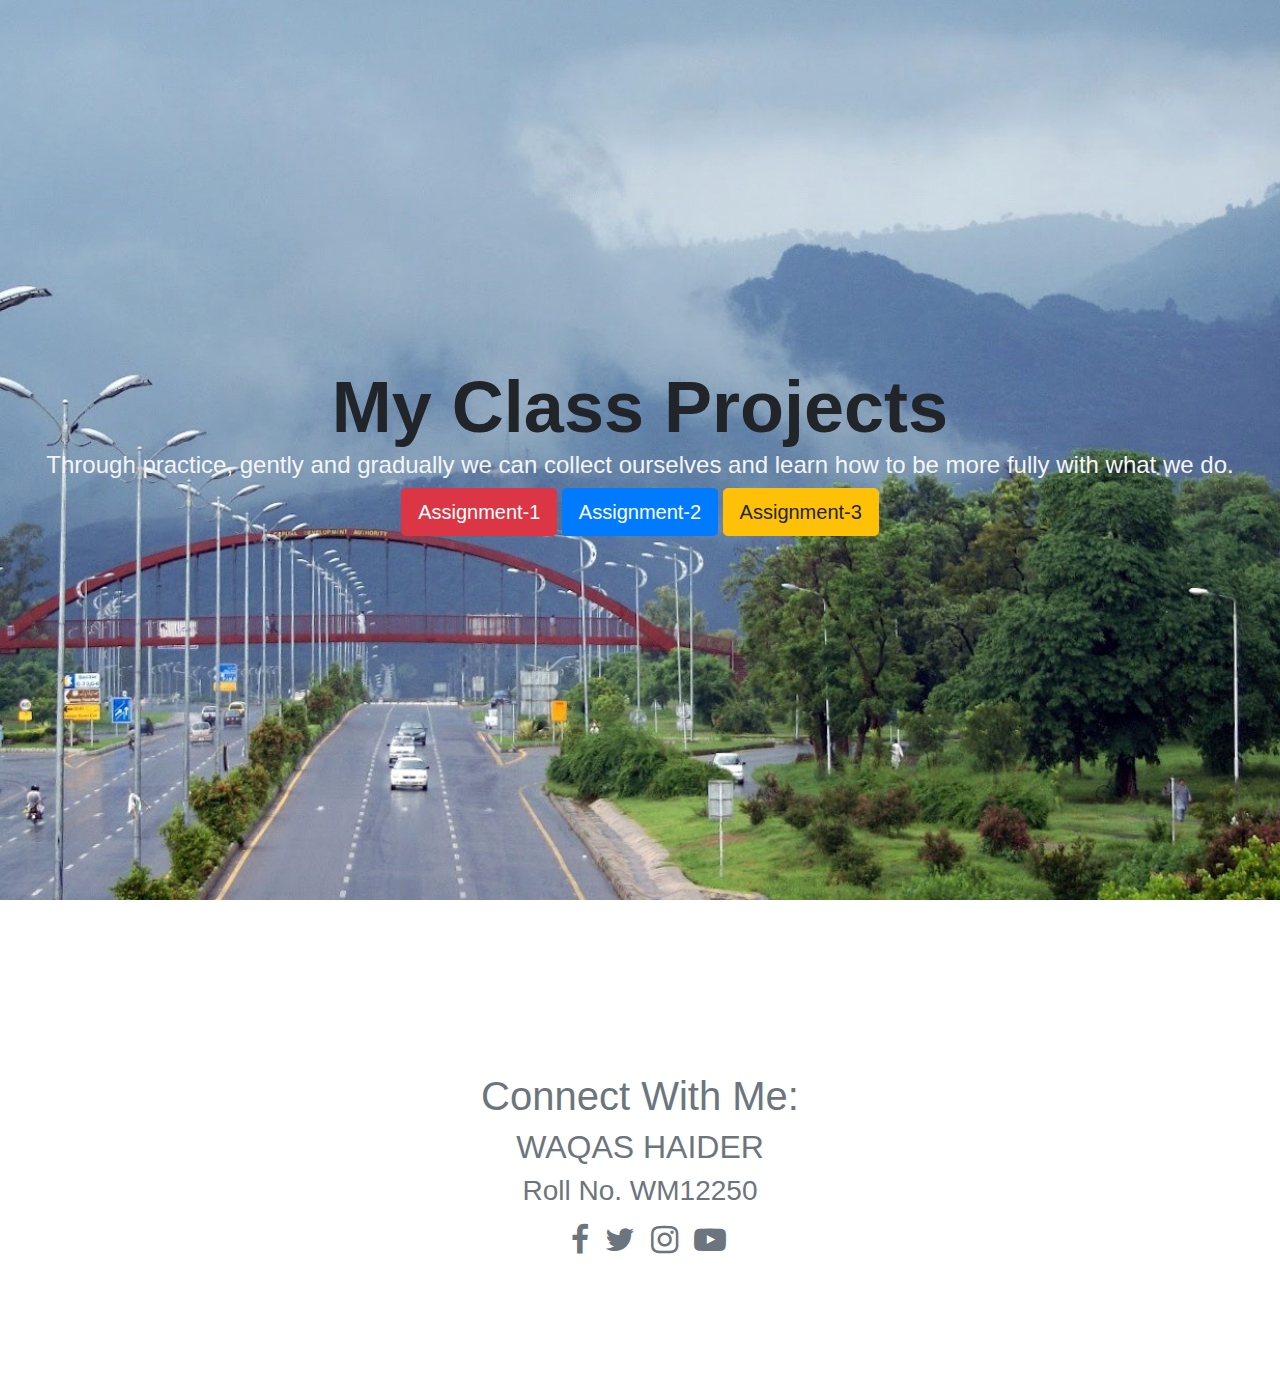
<file: index.html>
<!DOCTYPE html>
<html lang="en">

<head>
    <meta charset="utf-8">
    <meta name="viewport" content="width=device-width, initial-scale=1.0">
    <meta name="description" content="">
    <meta name="author" content="">

    <title>Web & Mobile Hybrid App Dev</title>

    <!-- Bootstrap core CSS -->
    <link href="css/bootstrap.css" rel="stylesheet">

    <!-- Add custom CSS here -->
    <link href="style.css" rel="stylesheet">
    <link href="css/font-awesome.min.css" rel="stylesheet">
</head>

<body>

    

    <!-- Full Page Image Header Area -->
    <div id="top" class="header">
        <div class="vert-text">
            <h1>My Class Projects</h1>
            <h4>Through practice, gently and gradually we can collect ourselves and learn how to be more fully with what we do.</h4>
            <a href="Assignment-1.html" class="btn btn-danger btn-lg">Assignment-1</a>
            <a href="Assignment-2.html" class="btn btn-primary btn-lg">Assignment-2</a>
            <a href="Assignment-3.html" class="btn btn-warning btn-lg">Assignment-3</a>
        </div>
    </div>


    <!-- Footer -->

    <footer id="footer" class="footer">
        <div class="container">
          <div class="row mt-5">
            <div class="col-lg-12 mt-4">
              <div class="connects text-muted text-center mb-3">
                <h1>Connect With Me:</h1>
                <h2>WAQAS HAIDER</h2>
                <H3>Roll No. WM12250</H3>
                <div class="social-icons flex">
                  <div class="facebook pl-3">
                    <span class="fa fa-facebook-f"></span>
                  </div>
                  <div class="twitter pl-3">
                    <span class="fa fa-twitter"></span>
                  </div>
                  <div class="instagram pl-3">
                    <span class="fa fa-instagram"></span>
                  </div>
                  <div class="youtube pl-3">
                    <span class="fa fa-youtube-play"></span>
                  </div>
                </div>
              </div>
            </div>
          </div>
        </div>
      </footer>


    <!-- <footer>
        
    

    <!-- JavaScript -->
    <script src="js/jquery-1.10.2.js"></script>
    <script src="js/bootstrap.js"></script>

    
</body>

</html>
</file>
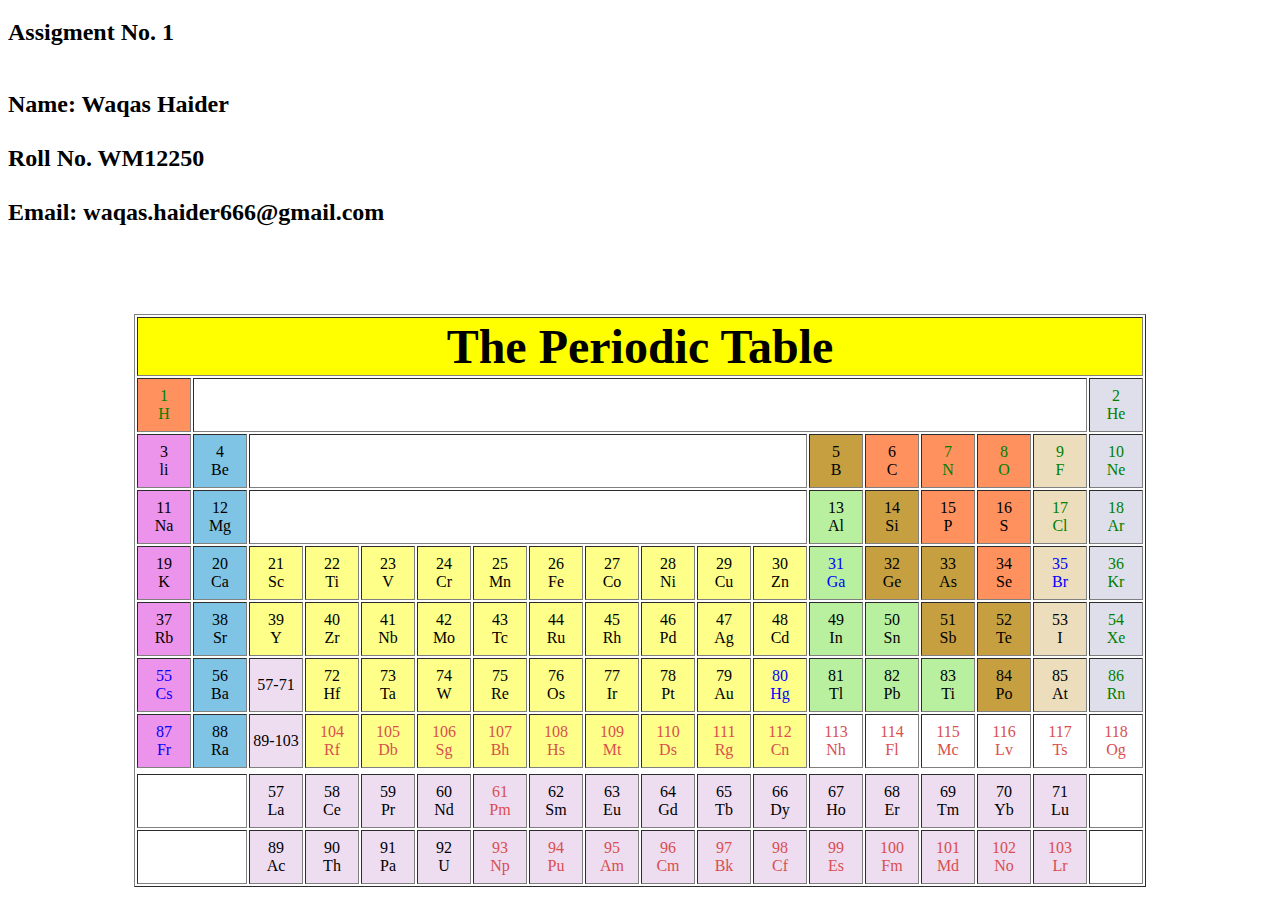
<file: Assignment-1.html>
<!DOCTYPE html>
<html lang="en">
<head>

    <title>Periodic Table</title>
</head>
<body>
    <p align=center> <font size=5> 
         <b><h3> Assigment No. 1 </h3> <br>
        Name: Waqas Haider <br> <br>
        Roll No. WM12250 <br> <br>
        Email: waqas.haider666@gmail.com </b>
    </font>
    </p>
    <table align="center" border="1" font align="center">
        <br>
        <br>
        <br>
        <br>
        <tr align="center">
            <th colspan="18" bgcolor="Yellow"> <font size=10> The Periodic Table  </font></th>
        </tr>


        <tr>
            <td align="center" width="50" height="50" bgcolor="#FF915F"> <font color="green">  1 <br> H</td>
            <td colspan="16"></td>
            <td align="center" width="50" height="50" bgcolor="DFDFEB"> <font color="green"> 2 <br> He </td>
        </tr>
        <tr>
            <td  align="center" width="50" height="50" bgcolor="EC93EC" > 3 <br>li</td>
            <td  align="center" width="50" height="50" bgcolor="80C4E5"> 4 <br> Be</td>
            <td  align="center" width="50" height="50" colspan="10"></td>
            <td  align="center" width="50" height="50" bgcolor="C59F40"> 5 <br> B</td>
            <td  align="center" width="50" height="50" bgcolor="#FF915F"> 6 <br> C</td>
            <td  align="center" width="50" height="50" bgcolor="#FF915F"> <font color="green"> 7 <br> N</td>
            <td  align="center" width="50" height="50" bgcolor="#FF915F"> <font color="green"> 8 <br> O</td>
            <td  align="center" width="50" height="50" bgcolor="ECDEBC"> <font color="green"> 9 <br> F</td>
            <td  align="center" width="50" height="50" bgcolor="DFDFEB"> <font color="green"> 10 <br> Ne</td>
        </tr>
        <tr>
            <td  align="center" width="50" height="50" bgcolor="EC93EC"> 11 <br> Na </td>
            <td  align="center" width="50" height="50"  align="center" width="50" height="50" bgcolor="80C4E5"> 12 <br> Mg </td>
            <td  align="center" width="50" height="50" colspan="10"></td>
            <td  align="center" width="50" height="50" bgcolor="B8F0A0">13 <br> Al </td>
            <td  align="center" width="50" height="50" bgcolor="C59F40"> 14 <br> Si </td>
            <td  align="center" width="50" height="50" bgcolor="#FF915F"> 15 <br> P </td>
            <td  align="center" width="50" height="50" bgcolor="#FF915F"> 16 <br> S </td>
            <td  align="center" width="50" height="50" bgcolor="ECDEBC"> <font color="green"> 17 <br> Cl </td>
            <td  align="center" width="50" height="50" bgcolor="DFDFEB"> <font color="green"> 18 <br> Ar </td>
        </tr>
        <tr>
            <td  align="center" width="50" height="50" bgcolor="EC93EC"> 19 <br> K </td>
            <td  align="center" width="50" height="50" bgcolor="80C4E5"> 20 <br> Ca </td>
            <td  align="center" width="50" height="50" bgcolor="FDFF88"> 21 <br> Sc </td>
            <td  align="center" width="50" height="50" bgcolor="FDFF88"> 22 <br> Ti </td>
            <td  align="center" width="50" height="50" bgcolor="FDFF88"> 23 <br> V </td>
            <td  align="center" width="50" height="50" bgcolor="FDFF88"> 24 <br> Cr </td>
            <td  align="center" width="50" height="50" bgcolor="FDFF88"> 25 <br> Mn </td>
            <td  align="center" width="50" height="50" bgcolor="FDFF88"> 26 <br> Fe </td>
            <td  align="center" width="50" height="50" bgcolor="FDFF88"> 27 <br> Co </td>
            <td  align="center" width="50" height="50" bgcolor="FDFF88"> 28 <br> Ni </td>
            <td  align="center" width="50" height="50" bgcolor="FDFF88"> 29 <br> Cu </td>
            <td  align="center" width="50" height="50" bgcolor="FDFF88"> 30 <br> Zn </td>
            <td  align="center" width="50" height="50" bgcolor="B8F0A0"> <font color="blue"> 31 <br> Ga </td>
            <td  align="center" width="50" height="50" bgcolor="C59F40"> 32 <br> Ge </td>
            <td  align="center" width="50" height="50" bgcolor="C59F40"> 33 <br> As </td>
            <td  align="center" width="50" height="50" bgcolor="#FF915F"> 34 <br> Se </td>
            <td  align="center" width="50" height="50" bgcolor="ECDEBC"> <font color="blue"> 35 <br> Br </td>
            <td  align="center" width="50" height="50" bgcolor="DFDFEB"> <font color="green"> 36 <br> Kr </font> </td>
        </tr>
        <tr>
            <td  align="center" width="50" height="50" bgcolor="EC93EC">37 <br> Rb </td>
            <td  align="center" width="50" height="50" bgcolor="80C4E5"> 38 <br> Sr </td>
            <td  align="center" width="50" height="50" bgcolor="FDFF88"> 39 <br> Y </td>
            <td  align="center" width="50" height="50" bgcolor="FDFF88"> 40 <br> Zr </td>
            <td  align="center" width="50" height="50" bgcolor="FDFF88"> 41 <br> Nb </td>
            <td  align="center" width="50" height="50" bgcolor="FDFF88"> 42 <br> Mo </td>
            <td  align="center" width="50" height="50" bgcolor="FDFF88"> 43 <br> Tc </td>
            <td  align="center" width="50" height="50" bgcolor="FDFF88"> 44 <br> Ru </td>
            <td  align="center" width="50" height="50" bgcolor="FDFF88"> 45 <br> Rh </td>
            <td  align="center" width="50" height="50" bgcolor="FDFF88"> 46 <br> Pd </td>
            <td  align="center" width="50" height="50" bgcolor="FDFF88"> 47 <br> Ag </td>
            <td  align="center" width="50" height="50" bgcolor="FDFF88"> 48 <br> Cd </td>
            <td align="center" width="50" height="50" bgcolor="B8F0A0"> 49 <br> In </td>
            <td  align="center" width="50" height="50" bgcolor="B8F0A0"> 50 <br> Sn </td>
            <td  align="center" width="50" height="50" bgcolor="C59F40"> 51 <br> Sb </td>
            <td  align="center" width="50" height="50" bgcolor="C59F40"> 52 <br> Te </td>
            <td  align="center" width="50" height="50" bgcolor="ECDEBC"> 53 <br> I </td>
            <td  align="center" width="50" height="50" bgcolor="DFDFEB"> <font color="green"> 54 <br> Xe </td>
        </tr>
        <tr>
            <td  align="center" width="50" height="50" bgcolor="EC93EC"> <font color="blue"> 55 <br> Cs </td>
            <td  align="center" width="50" height="50" bgcolor="80C4E5"> 56 <br> Ba </td>
            <td  align="center" width="50" height="50" bgcolor="EEDCF0"> 57-71 <br> </td>
            <td  align="center" width="50" height="50" bgcolor="FDFF88"> 72 <br> Hf </td>
            <td  align="center" width="50" height="50" bgcolor="FDFF88"> 73 <br> Ta </td>
            <td align="center" width="50" height="50" bgcolor="FDFF88"> 74 <br> W </td>
            <td align="center" width="50" height="50" bgcolor="FDFF88"> 75 <br> Re </td>
            <td align="center" width="50" height="50" bgcolor="FDFF88"> 76 <br> Os </td>
            <td align="center" width="50" height="50" bgcolor="FDFF88"> 77 <br> Ir </td>
            <td align="center" width="50" height="50" bgcolor="FDFF88"> 78 <br> Pt </td>
            <td align="center" width="50" height="50" bgcolor="FDFF88"> 79 <br> Au </td>
            <td align="center" width="50" height="50" bgcolor="FDFF88"> <font color="blue"> 80 <br> Hg </td>
            <td align="center" width="50" height="50" bgcolor="B8F0A0"> 81 <br> Tl </td>
            <td align="center" width="50" height="50" bgcolor="B8F0A0"> 82 <br> Pb </td>
            <td align="center" width="50" height="50" bgcolor="B8F0A0"> 83 <br> Ti </td>
            <td align="center" width="50" height="50" bgcolor="C59F40"> 84 <br> Po </td>
            <td align="center" width="50" height="50" bgcolor="ECDEBC"> 85 <br> At </td>
            <td align="center" width="50" height="50" bgcolor="DFDFEB"> <font color="green"> 86 <br> Rn </td>
        </tr>
        <tr>
            <td align="center" width="50" height="50" bgcolor="EC93EC"> <font color="blue"> 87 <br> Fr </td>
            <td align="center" width="50" height="50" bgcolor="80C4E5"> 88 <br> Ra </td>
            <td align="center" width="50" height="50" bgcolor="EEDCF0"> 89-103 <br> </td>
            <td align="center" width="50" height="50" bgcolor="FDFF88"> <font color="D94F4F"> 104 <br> Rf </td>
            <td align="center" width="50" height="50" bgcolor="FDFF88"> <font color="D94F4F"> 105 <br> Db </td>
            <td align="center" width="50" height="50" bgcolor="FDFF88"> <font color="D94F4F"> 106 <br> Sg </td>
            <td align="center" width="50" height="50" bgcolor="FDFF88"> <font color="D94F4F"> 107 <br> Bh </td>
            <td align="center" width="50" height="50" bgcolor="FDFF88"> <font color="D94F4F"> 108 <br> Hs </td>
            <td align="center" width="50" height="50" bgcolor="FDFF88"> <font color="D94F4F"> 109 <br> Mt </td>
            <td align="center" width="50" height="50" bgcolor="FDFF88"> <font color="D94F4F"> 110 <br> Ds </td>
            <td align="center" width="50" height="50" bgcolor="FDFF88"> <font color="D94F4F"> 111 <br> Rg </td>
            <td align="center" width="50" height="50" bgcolor="FDFF88"> <font color="D94F4F"> 112 <br> Cn </td>
            <td align="center" width="50" height="50" bgcolor="white">  <font color="D94F4F"> 113 <br> Nh </td>
            <td align="center" width="50" height="50" bgcolor="white"> <font color="D94F4F"> 114 <br> Fl </td>
            <td align="center" width="50" height="50"> <font color="D94F4F"> 115 <br> Mc </td>
            <td align="center" width="50" height="50"> <font color="D94F4F"> 116 <br> Lv </td>
            <td align="center" width="50" height="50"> <font color="D94F4F"> 117 <br> Ts </td>
            <td align="center" width="50" height="50"> <font color="D94F4F"> 118 <br> Og </td>
        </tr>
        <tr></tr>
        <tr></tr>
        <tr>
            <td align="center" width="50" height="50" colspan="2"></td>
            <td align="center" width="50" height="50" bgcolor="EEDCF0"> 57 <br> La </td>
            <td align="center" width="50" height="50" bgcolor="EEDCF0"> 58 <br> Ce </td>
            <td align="center" width="50" height="50" bgcolor="EEDCF0"> 59 <br> Pr </td>
            <td align="center" width="50" height="50" bgcolor="EEDCF0"> 60 <br> Nd </td>
            <td align="center" width="50" height="50" bgcolor="EEDCF0"> <font color="D94F4F"> 61 <br> Pm </td>
            <td align="center" width="50" height="50" bgcolor="EEDCF0"> 62 <br> Sm </td>
            <td align="center" width="50" height="50" bgcolor="EEDCF0"> 63 <br> Eu </td>
            <td align="center" width="50" height="50" bgcolor="EEDCF0"> 64 <br> Gd </td>
            <td align="center" width="50" height="50" bgcolor="EEDCF0"> 65 <br> Tb </td>
            <td align="center" width="50" height="50" bgcolor="EEDCF0"> 66 <br> Dy </td>
            <td align="center" width="50" height="50" bgcolor="EEDCF0"> 67 <br> Ho </td>
            <td align="center" width="50" height="50" bgcolor="EEDCF0"> 68 <br> Er </td>
            <td align="center" width="50" height="50" bgcolor="EEDCF0"> 69 <br> Tm </td>
            <td align="center" width="50" height="50" bgcolor="EEDCF0"> 70 <br> Yb </td>
            <td align="center" width="50" height="50" bgcolor="EEDCF0"> 71 <br> Lu </td>
            <td align="center" width="50" height="50" colspan="2"></td>
        </tr>
        <tr>
            <td align="center" width="50" height="50" colspan="2"></td>
            <td align="center" width="50" height="50" bgcolor="EEDCF0"> 89 <br> Ac </td>
            <td align="center" width="50" height="50" bgcolor="EEDCF0"> 90 <br> Th </td>
            <td align="center" width="50" height="50" bgcolor="EEDCF0"> 91 <br> Pa </td>
            <td align="center" width="50" height="50" bgcolor="EEDCF0"> 92 <br> U </td>
            <td align="center" width="50" height="50" bgcolor="EEDCF0"> <font color="D94F4F"> 93 <br> Np </td>
            <td align="center" width="50" height="50" bgcolor="EEDCF0"> <font color="D94F4F"> 94 <br> Pu </td>
            <td align="center" width="50" height="50" bgcolor="EEDCF0"> <font color="D94F4F"> 95 <br> Am </td>
            <td align="center" width="50" height="50" bgcolor="EEDCF0"> <font color="D94F4F"> 96 <br> Cm </td>
            <td align="center" width="50" height="50" bgcolor="EEDCF0"> <font color="D94F4F"> 97 <br> Bk </td>
            <td align="center" width="50" height="50" bgcolor="EEDCF0"> <font color="D94F4F"> 98 <br> Cf </td>
            <td align="center" width="50" height="50" bgcolor="EEDCF0"> <font color="D94F4F"> 99 <br> Es </td>
            <td align="center" width="50" height="50" bgcolor="EEDCF0"> <font color="D94F4F"> 100 <br> Fm </td>
            <td align="center" width="50" height="50" bgcolor="EEDCF0"> <font color="D94F4F"> 101 <br> Md </td>
            <td align="center" width="50" height="50" bgcolor="EEDCF0"> <font color="D94F4F"> 102 <br> No </td>
            <td align="center" width="50" height="50" bgcolor="EEDCF0"> <font color="D94F4F"> 103 <br> Lr </td>
            <td align="center" width="50" height="50" colspan="2"></td>
        </tr>
    
    </table>
</body>
</html>
</file>
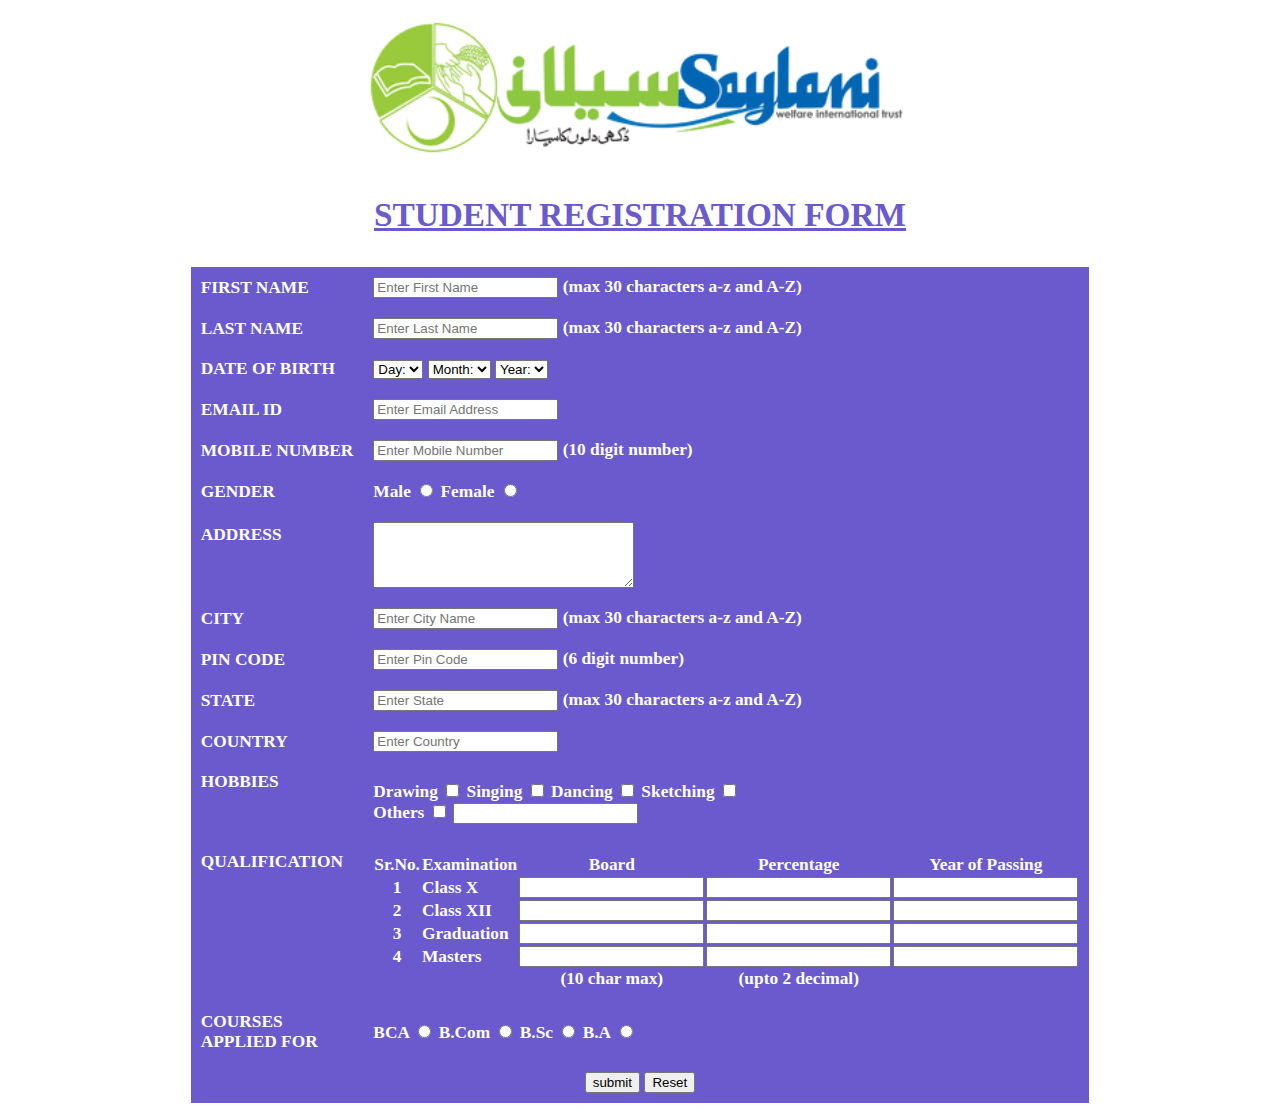
<file: Assignment-2.html>
<html>

<head>
    <title>Student Registration Form</title>

</head>

<body>
    <link rel="stylesheet" href="Assignment-2.css">
    <img src="Images/Saylani-logo.png">
    
    <h3>STUDENT REGISTRATION FORM</h3>


    <table align="center" cellpadding="10">
        <form action="submission.html" method="post">
            <!----- First Name ---------------------------------------------------------->
            <tr>
                <td>FIRST NAME</td>
                <td><input type="text" name="First_Name" maxlength="30" placeholder="Enter First Name" />
                    (max 30 characters a-z and A-Z)
                </td>
            </tr>

            <!----- Last Name ---------------------------------------------------------->
            <tr>
                <td>LAST NAME</td>
                <td><input type="text" name="Last_Name" maxlength="30" placeholder="Enter Last Name" />
                    (max 30 characters a-z and A-Z)
                </td>
            </tr>

            <!----- Date Of Birth -------------------------------------------------------->
            <tr>
                <td>DATE OF BIRTH</td>

                <td>
                    <select name="Birthday_day" id="Birthday_Day">
                        <option value="-1">Day:</option>
                        <option value="1">1</option>
                        <option value="2">2</option>
                        <option value="3">3</option>

                        <option value="4">4</option>
                        <option value="5">5</option>
                        <option value="6">6</option>
                        <option value="7">7</option>
                        <option value="8">8</option>
                        <option value="9">9</option>
                        <option value="10">10</option>
                        <option value="11">11</option>
                        <option value="12">12</option>

                        <option value="13">13</option>
                        <option value="14">14</option>
                        <option value="15">15</option>
                        <option value="16">16</option>
                        <option value="17">17</option>
                        <option value="18">18</option>
                        <option value="19">19</option>
                        <option value="20">20</option>
                        <option value="21">21</option>

                        <option value="22">22</option>
                        <option value="23">23</option>
                        <option value="24">24</option>
                        <option value="25">25</option>
                        <option value="26">26</option>
                        <option value="27">27</option>
                        <option value="28">28</option>
                        <option value="29">29</option>
                        <option value="30">30</option>

                        <option value="31">31</option>
                    </select>

                    <select id="Birthday_Month" name="Birthday_Month">
                        <option value="-1">Month:</option>
                        <option value="January">Jan</option>
                        <option value="February">Feb</option>
                        <option value="March">Mar</option>
                        <option value="April">Apr</option>
                        <option value="May">May</option>
                        <option value="June">Jun</option>
                        <option value="July">Jul</option>
                        <option value="August">Aug</option>
                        <option value="September">Sep</option>
                        <option value="October">Oct</option>
                        <option value="November">Nov</option>
                        <option value="December">Dec</option>
                    </select>

                    <select name="Birthday_Year" id="Birthday_Year">

                        <option value="-1">Year:</option>
                        <option value="2012">2012</option>
                        <option value="2011">2011</option>
                        <option value="2010">2010</option>
                        <option value="2009">2009</option>
                        <option value="2008">2008</option>
                        <option value="2007">2007</option>
                        <option value="2006">2006</option>
                        <option value="2005">2005</option>
                        <option value="2004">2004</option>
                        <option value="2003">2003</option>
                        <option value="2002">2002</option>
                        <option value="2001">2001</option>
                        <option value="2000">2000</option>

                        <option value="1999">1999</option>
                        <option value="1998">1998</option>
                        <option value="1997">1997</option>
                        <option value="1996">1996</option>
                        <option value="1995">1995</option>
                        <option value="1994">1994</option>
                        <option value="1993">1993</option>
                        <option value="1992">1992</option>
                        <option value="1991">1991</option>
                        <option value="1990">1990</option>

                        <option value="1989">1989</option>
                        <option value="1988">1988</option>
                        <option value="1987">1987</option>
                        <option value="1986">1986</option>
                        <option value="1985">1985</option>
                        <option value="1984">1984</option>
                        <option value="1983">1983</option>
                        <option value="1982">1982</option>
                        <option value="1981">1981</option>
                        <option value="1980">1980</option>
                    </select>
                </td>
            </tr>

            <!----- Email Id ---------------------------------------------------------->
            <tr>
                <td>EMAIL ID</td>
                <td><input type="text" name="Email_Id" maxlength="100" placeholder="Enter Email Address" /></td>
            </tr>

            <!----- Mobile Number ---------------------------------------------------------->
            <tr>
                <td>MOBILE NUMBER</td>
                <td>
                    <input type="text" name="Mobile_Number" maxlength="10" placeholder="Enter Mobile Number" />
                    (10 digit number)
                </td>
            </tr>

            <!----- Gender ----------------------------------------------------------->
            <tr>
                <td>GENDER</td>
                <td>
                    Male <input type="radio" name="Gender" value="Male" />
                    Female <input type="radio" name="Gender" value="Female" />
                </td>
            </tr>

            <!----- Address ---------------------------------------------------------->
            <tr>
                <td>ADDRESS <br /><br /><br /></td>
                <td><textarea name="Address" rows="4" cols="30"></textarea></td>
            </tr>

            <!----- City ---------------------------------------------------------->
            <tr>
                <td>CITY</td>
                <td><input type="text" name="City" maxlength="30" placeholder="Enter City Name" />
                    (max 30 characters a-z and A-Z)
                </td>
            </tr>

            <!----- Pin Code ---------------------------------------------------------->
            <tr>
                <td>PIN CODE</td>
                <td><input type="text" name="Pin_Code" maxlength="6" placeholder="Enter Pin Code" />
                    (6 digit number)
                </td>
            </tr>

            <!----- State ---------------------------------------------------------->
            <tr>
                <td>STATE</td>
                <td><input type="text" name="State" maxlength="30" placeholder="Enter State" />
                    (max 30 characters a-z and A-Z)
                </td>
            </tr>

            <!----- Country ---------------------------------------------------------->
            <tr>
                <td>COUNTRY</td>
                <td><input type="text" name="Country" placeholder="Enter Country" /></td>
            </tr>

            <!----- Hobbies ---------------------------------------------------------->

            <tr>
                <td>HOBBIES <br /><br /><br /></td>

                <td>
                    Drawing
                    <input type="checkbox" name="Hobby_Drawing" value="Drawing" />
                    Singing
                    <input type="checkbox" name="Hobby_Singing" value="Singing" />
                    Dancing
                    <input type="checkbox" name="Hobby_Dancing" value="Dancing" />
                    Sketching
                    <input type="checkbox" name="Hobby_Cooking" value="Cooking" />
                    <br />
                    Others
                    <input type="checkbox" name="Hobby_Other" value="Other">
                    <input type="text" name="Other_Hobby" maxlength="30" />
                </td>
            </tr>

            <!----- Qualification---------------------------------------------------------->
            <tr>
                <td>QUALIFICATION <br /><br /><br /><br /><br /><br /><br /></td>

                <td>
                    <table>

                        <tr>
                            <td align="center"><b>Sr.No.</b></td>
                            <td align="center"><b>Examination</b></td>
                            <td align="center"><b>Board</b></td>
                            <td align="center"><b>Percentage</b></td>
                            <td align="center"><b>Year of Passing</b></td>
                        </tr>

                        <tr>
                            <td align="center">1</td>
                            <td>Class X</td>
                            <td><input type="text" name="ClassX_Board" maxlength="10" /></td>
                            <td><input type="text" name="ClassX_Percentage" maxlength="02" /></td>
                            <td><input type="text" name="ClassX_YrOfPassing" maxlength="10" /></td>
                        </tr>

                        <tr>
                            <td align="center">2</td>
                            <td>Class XII</td>
                            <td><input type="text" name="ClassXII_Board" maxlength="10" /></td>
                            <td><input type="text" name="ClassXII_Percentage" maxlength="02" /></td>
                            <td><input type="text" name="ClassXII_YrOfPassing" maxlength="10" /></td>
                        </tr>

                        <tr>
                            <td align="center">3</td>
                            <td>Graduation</td>
                            <td><input type="text" name="Graduation_Board" maxlength="10" /></td>
                            <td><input type="text" name="Graduation_Percentage" maxlength="02" /></td>
                            <td><input type="text" name="Graduation_YrOfPassing" maxlength="10" /></td>
                        </tr>

                        <tr>
                            <td align="center">4</td>
                            <td>Masters</td>
                            <td><input type="text" name="Masters_Board" maxlength="10" /></td>
                            <td><input type="text" name="Masters_Percentage" maxlength="02" /></td>
                            <td><input type="text" name="Masters_YrOfPassing" maxlength="10" /></td>
                        </tr>

                        <tr>
                            <td></td>
                            <td></td>
                            <td align="center">(10 char max)</td>
                            <td align="center">(upto 2 decimal)</td>
                        </tr>
                    </table>

                </td>
            </tr>

            <!----- Course ---------------------------------------------------------->
            <tr>
                <td>COURSES<br />APPLIED FOR</td>
                <td>
                    BCA
                    <input type="radio" name="Course_BCA" value="BCA">
                    B.Com
                    <input type="radio" name="Course_BCom" value="B.Com">
                    B.Sc
                    <input type="radio" name="Course_BSc" value="B.Sc">
                    B.A
                    <input type="radio" name="Course_BA" value="B.A">
                </td>
            </tr>

            <!----- Submit and Reset ------------------------------------------------->
            <tr>
                <td colspan="2" align="center">
                    <input type="submit" value="submit">
                    <input type="reset" value="Reset">
                </td>
            </tr>
        </form>
    </table>


</body>

</html>
</file>
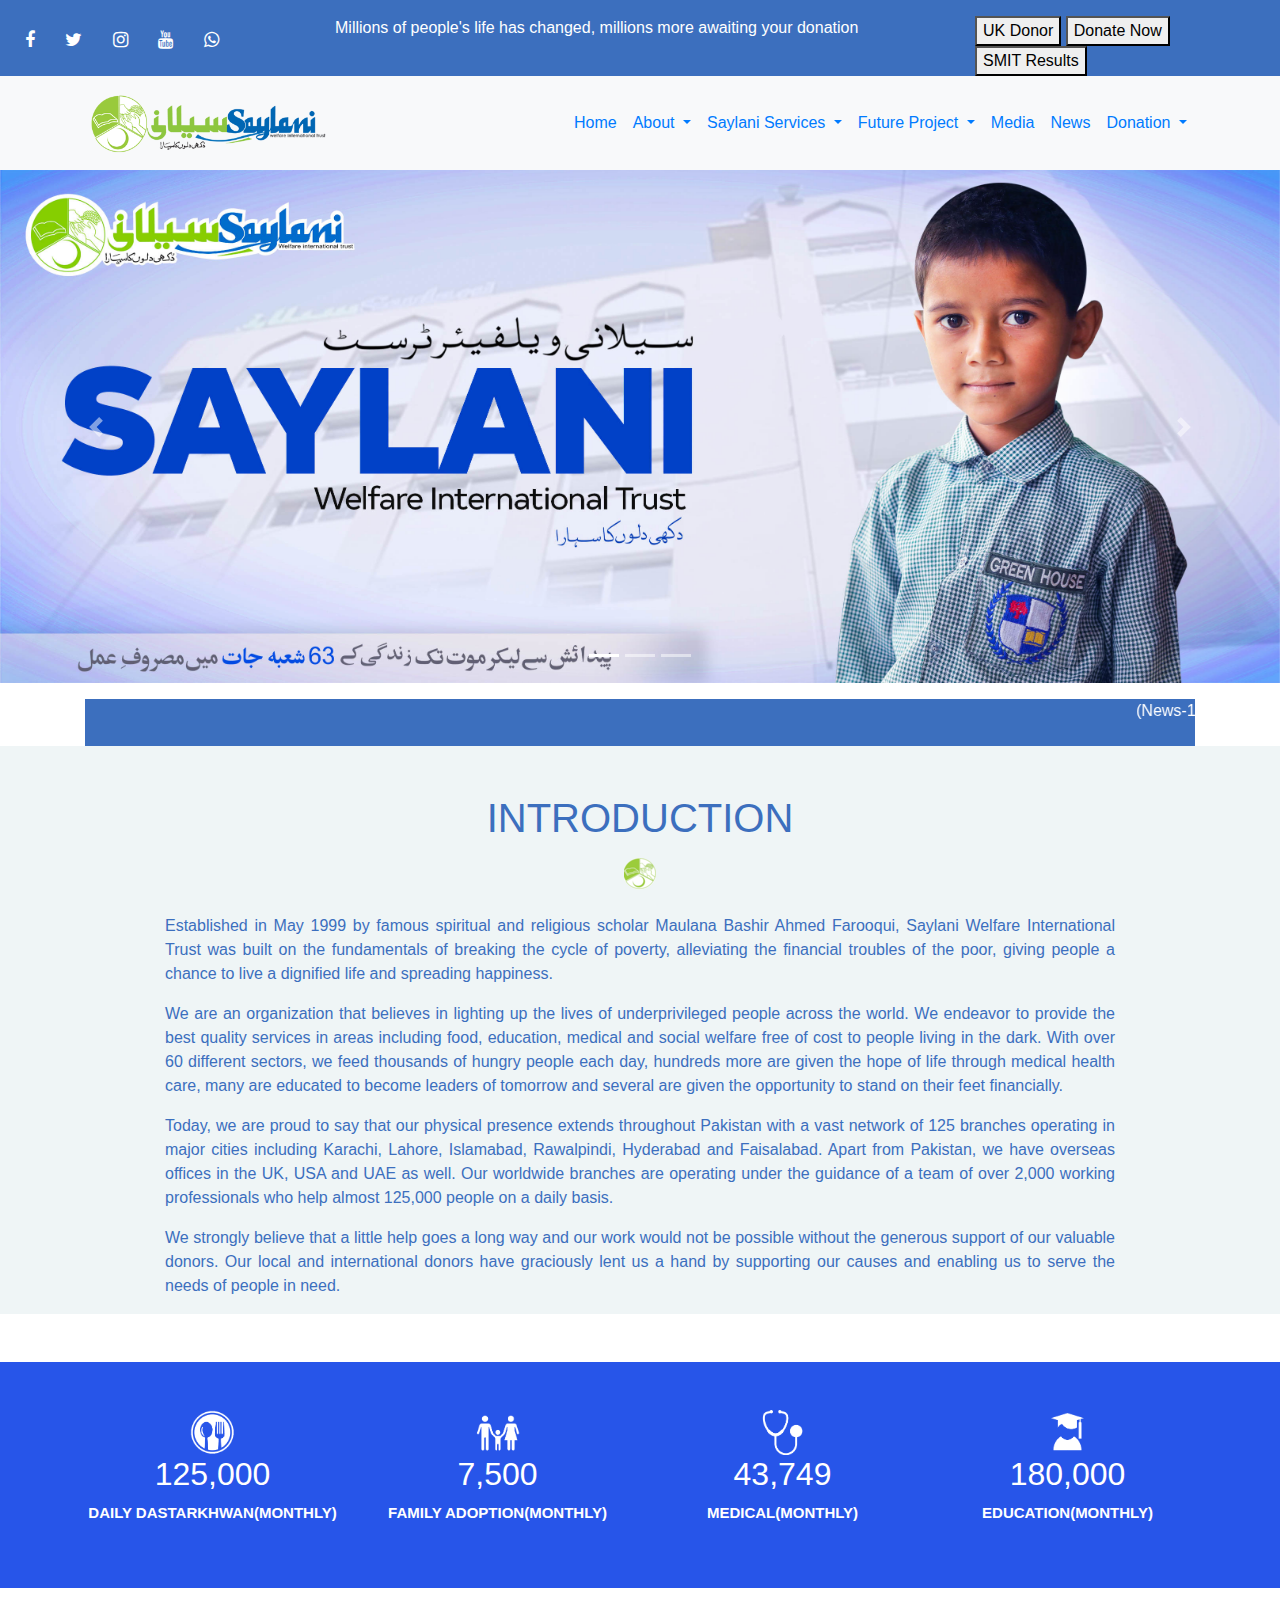
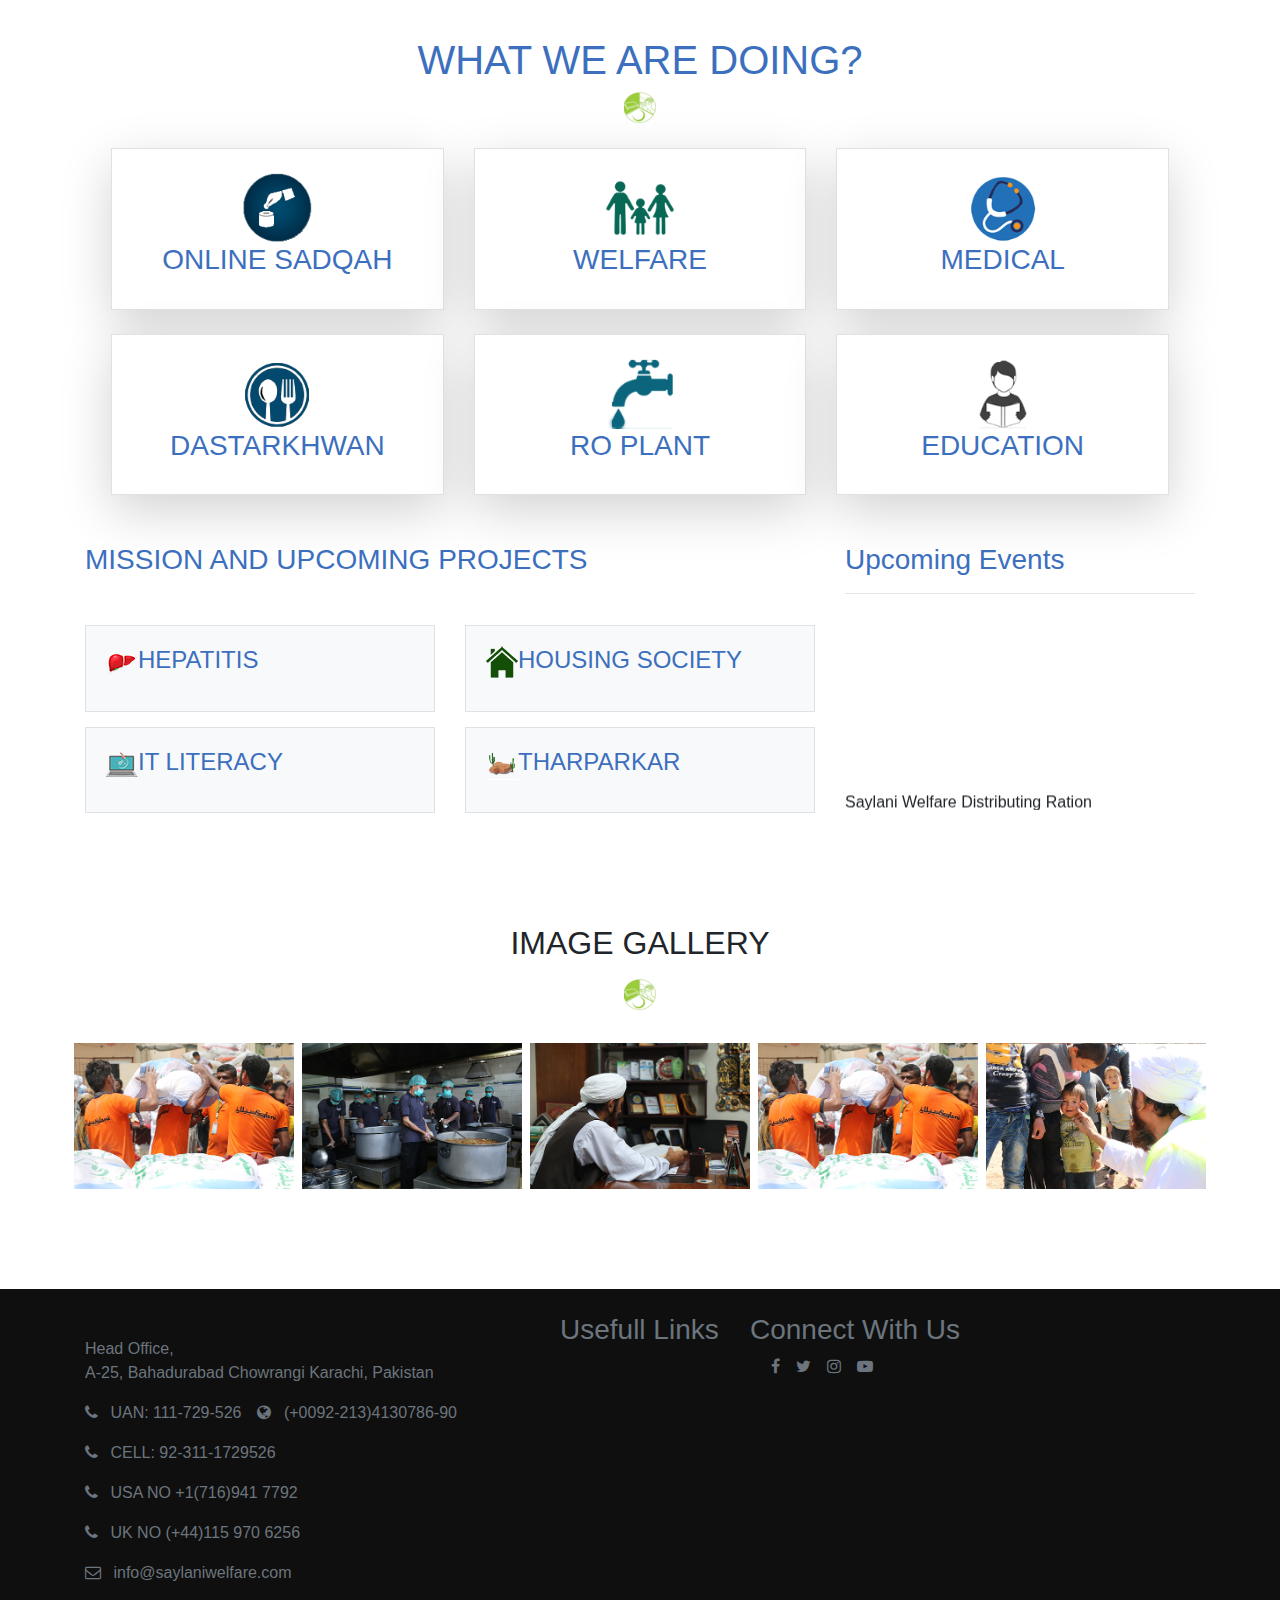
<file: Assignment-3.html>
<!DOCTYPE html>
<html lang="en">

<head>
  <title>Saylani Welfare Trust</title>

  <!-- Bootstrap Css File -->
  <link rel="stylesheet" href="css\bootstrap.css">

  <!-- Custom Css File -->
  <link rel="stylesheet" href="Assignment-3.css">

  <!-- Font Awesome Icons Css -->
  <link rel="stylesheet" href="css/font-awesome.css">

</head>

<body>

  <!-- Top Bar container-fluid -->
  <div class="container-fluid">
    <div class="row header pt-3">
      <div class="col-sm-3">
        <i class="fa fa-facebook mr-3"></i>
        <i class="fa fa-twitter mr-3"></i>
        <i class="fa fa-instagram mr-3"></i>
        <i class="fa fa-youtube mr-3"></i>
        <i class="fa fa-whatsapp mr-3"></i>
      </div>
      <div class="col-sm-6">Millions of people's life has changed, millions more awaiting your donation</div>
      <div class="col-sm-3">
        <button> UK Donor </button>
        <button> Donate Now</button>
        <button> SMIT Results</button>
      </div>

    </div>

  </div>

  <!-- End of Top Bar -->


  <!-- Nav Bar -->
  
  <nav class="navbar navbar-expand-sm bg-light">
    <div class="container">
      <a class="navbar-brand" href="#"><img src="Images/Saylani-logo.png" alt=""></a>
      <ul class="navbar-nav">
        <li class="nav-item">
          <a class="nav-link" href="#">Home</a>
        </li>
        <li class="nav-item dropdown">
          <a class="nav-link dropdown-toggle" href="#" id="navbardrop" data-toggle="dropdown">
            About
          </a>
          <div class="dropdown-menu">
            <a class="dropdown-item" href="#">Introduction</a>
            <a class="dropdown-item" href="#">Chairman Message</a>
            <a class="dropdown-item" href="#">Saylani Annual Report</a>
          </div>
        </li>
        <li class="nav-item dropdown">
          <a class="nav-link dropdown-toggle" href="#" id="navbardrop" data-toggle="dropdown">
            Saylani Services
          </a>
          <div class="dropdown-menu">
            <a class="dropdown-item" href="#">Education</a>
            <a class="dropdown-item" href="#">Medical</a>
            <a class="dropdown-item" href="#">Welfare</a>
            <a class="dropdown-item" href="#">Hajj Application Form</a>
            <a class="dropdown-item" href="#">Saylani Dastarkhwan</a>
            <a class="dropdown-item" href="#">Saylani RO Plant</a>
            <a class="dropdown-item" href="#">Online Sadqah </a>
            <a class="dropdown-item" href="#">Online Taweezat / Istekhara</a>
            <a class="dropdown-item" href="#">Saylani Job bank</a>
            <a class="dropdown-item" href="#">Online Quran Academy</a>
            <a class="dropdown-item" href="#">Books</a>
            <a class="dropdown-item" href="#">Saylani Online Masajid</a>
          </div>
        </li>
        <li class="nav-item dropdown">
          <a class="nav-link dropdown-toggle" href="#" id="navbardrop" data-toggle="dropdown">
            Future Project
          </a>
          <div class="dropdown-menu">
            <a class="dropdown-item" href="#">Saylani University</a>
            <a class="dropdown-item" href="#">Saylani City</a>
          </div>
        </li>
        <li class="nav-item">
          <a class="nav-link" href="#">Media</a>
        </li>

        <li class="nav-item">
          <a class="nav-link" href="#">News</a>
        </li>
        <li class="nav-item dropdown">
          <a class="nav-link dropdown-toggle" href="#" id="navbardrop" data-toggle="dropdown">
            Donation
          </a>
          <div class="dropdown-menu">
            <a class="dropdown-item" href="#">Bank Details</a>
            <a class="dropdown-item" href="#">Sadqa</a>
            <a class="dropdown-item" href="#">Aqiqa</a>
            <a class="dropdown-item" href="#">Other Donation</a>
            <a class="dropdown-item" href="#">Corona Effecties</a>
            <a class="dropdown-item" href="#">Ramzan-2020</a>
            <a class="dropdown-item" href="#">Contact Us</a>

          </div>
        </li>
      </ul>
    </div>
  </nav>

  <!-- End of NavBar  -->



  <!-- Slider Images -->

  <div id="carouselExampleIndicators" class="carousel slide" data-ride="carousel">
    <ol class="carousel-indicators">
      <li data-target="#carouselExampleIndicators" data-slide-to="0" class="active"></li>
      <li data-target="#carouselExampleIndicators" data-slide-to="1"></li>
      <li data-target="#carouselExampleIndicators" data-slide-to="2"></li>
    </ol>
    <div class="carousel-inner">
      <div class="carousel-item active">
        <img src="Images/Slider 1.jpg" class="d-block w-100" alt="...">
      </div>
      <div class="carousel-item">
        <img src="Images/RotiBank_Slider.jpg" class="d-block w-100" alt="...">
      </div>
      <div class="carousel-item">
        <img src="Images/Slider 2.jpg" class="d-block w-100" alt="...">
      </div>
    </div>
    <a class="carousel-control-prev" href="#carouselExampleIndicators" role="button" data-slide="prev">
      <span class="carousel-control-prev-icon" aria-hidden="true"></span>
      <span class="sr-only">Previous</span>
    </a>
    <a class="carousel-control-next" href="#carouselExampleIndicators" role="button" data-slide="next">
      <span class="carousel-control-next-icon" aria-hidden="true"></span>
      <span class="sr-only">Next</span>
    </a>
  </div>


  <!-- End Of Slider  -->



  <!-- News Marquee Bar -->
  <div class="container mt-3">
    <div class="marquee-box">
      <marquee behavior="loop" direction="left">
        <p>
          (News-1 Dated:15-06-2019) PIAICNext Phase Admission in Islamabad And Faisalabad" . More Details (News-4
          Dated:08-03-2019) Saylani Welfare Distributing Ration & Clothes to affected people of Balochistan. More
          Details
        </p>
      </marquee>
    </div>

  </div>

  <!-- End of Marquee Bar -->


  <!-- Introduction -->
  <section id="intro">
    <div class="container">
      <div class="row justify-content-center">
        <div class="col-md-12 text-center pt-5">
          <div class="heading">
            <h1><span>INTRO</span><span>DUCTION</span></h1>
          </div>
        </div>
        <div class="col-md-10 col-5 text-center mt-2">
          <div class="heading-icon position-relative">
            <img src="Images/favicon.png" alt="">
          </div> <br>
          <div class="row text-justify ">
            <p>
              Established in May 1999 by famous spiritual and religious scholar Maulana Bashir Ahmed Farooqui, Saylani
              Welfare International Trust was built on the fundamentals of breaking the cycle of poverty, alleviating
              the financial troubles of the poor,
              giving people a chance to live a dignified life and spreading happiness.
            </p>
            <p>
              We are an organization that believes in lighting up the lives of underprivileged people across the world.
              We endeavor to provide the best quality services in areas including food, education, medical and social
              welfare free of cost to people living in the dark. With over 60 different sectors,
              we feed thousands of hungry people each day, hundreds more are given the hope of life through medical
              health care, many are educated to become leaders of tomorrow and several are given the opportunity to
              stand on their feet financially.
            </p>
            <p>
              Today, we are proud to say that our physical presence extends throughout Pakistan with a vast network of
              125 branches operating in major cities including Karachi, Lahore, Islamabad, Rawalpindi, Hyderabad and
              Faisalabad. Apart from Pakistan,
              we have overseas offices in the UK, USA and UAE as well. Our worldwide branches are operating under the
              guidance of a team of over 2,000 working professionals who help almost 125,000 people on a daily basis.
            </p>
            <p>
              We strongly believe that a little help goes a long way and our work would not be possible without the
              generous support of our valuable donors.
              Our local and international donors have graciously lent us a hand by supporting our causes and enabling us
              to serve the needs of people in need.
            </p>

          </div>
        </div>
      </div>
    </div>
  </section>

  <!-- End of Introduction  -->

  <!-- Counter Bar  -->

  <section class="counter mt-5 py-5">
    <div class="container">
      <div class="row text-center">
        <div class="col-md-3">
          <div class="counter-box"> <img src="Images/icon_food_png.png" width="45px">
            <h2>125,000</h2>
            <p>DAILY DASTARKHWAN(MONTHLY)</p>

          </div>

        </div>
        <div class="col-md-3">
          <div class="counter-box"> <img src="Images/icon_family_png.png" width="45px">
            <h2>7,500</h2>
            <p>FAMILY ADOPTION(MONTHLY)</p>

          </div>

        </div>
        <div class="col-md-3">
          <div class="counter-box"> <img src="Images/icon_medical_png.png" width="45px">
            <h2>43,749</h2>
            <p>MEDICAL(MONTHLY)</p>

          </div>

        </div>

        <div class="col-md-3">
          <div class="counter-box"> <img src="Images/icon_education_png.png" width="45px">
            <h2>180,000</h2>
            <p>EDUCATION(MONTHLY)</p>

          </div>

        </div>

      </div>

    </div>
  </section>

  <!-- End Of Counter Bar -->



  <!-- What we Do -->
  <section class="we-do bg-silver-light">
    <div class="container mt-5">
      <div class="row justify-content-center">
        <div class="col-md-12 text-center">
          <h1>WHAT WE ARE DOING?</h1>
          <div class="heading-icon">
            <img src="Images/favicon.png" alt="">

          </div>

        </div>

      </div>

    </div>

    <div class="row mx-5 px-5">

      <div class="col-lg-4">
        <div class="border text-center mt-4 w-100 shadow-lg bg-white py-4 doing-box">
          <img src="Images/onlinesadqah.png" width="70px" alt="">
          <h3>ONLINE SADQAH</h3>

        </div>

      </div>

      <div class="col-lg-4">
        <div class="border text-center mt-4 w-100 shadow-lg bg-white py-4 doing-box">
          <img src="Images/welfare.png" width="70px" alt="">
          <h3>WELFARE</h3>

        </div>

      </div>

      <div class="col-lg-4">
        <div class="border text-center mt-4 w-100 shadow-lg bg-white py-4 doing-box">
          <img src="Images/medical.png" width="70px" alt="">
          <h3>MEDICAL</h3>

        </div>

      </div>



      <div class="col-lg-4">
        <div class="border text-center mt-4 w-100 shadow-lg bg-white py-4 doing-box">
          <img src="Images/Dastarkhwan.png" width="70px" alt="">
          <h3>DASTARKHWAN</h3>

        </div>

      </div>

      <div class="col-lg-4">
        <div class="border text-center mt-4 w-100 shadow-lg bg-white py-4 doing-box">
          <img src="Images/ROPLANT.png" width="70px" alt="">
          <h3>RO PLANT</h3>

        </div>

      </div>

      <div class="col-lg-4">
        <div class="border text-center mt-4 w-100 shadow-lg bg-white py-4 doing-box">
          <img src="Images/education.png" width="70px" alt="">
          <h3>EDUCATION</h3>

        </div>

      </div>


    </div>
  </section>

  <!-- End Of What we Do  -->



  <!-- Mission -->


  <section class="mission-section bg-white">
    <div class="container">
      <div class="section-content">
        <div class="row my-5">
          <div class="col-md-8">
            <h3>MISSION AND UPCOMING PROJECTS</h3>
            <div class="row mt-5">
              <div class="col-xs-12 col-sm-6 col-md-6">
                <div class="icon-box-widget border bg-light " style="padding: 20px; margin-bottom: 15px;"> <a
                    class="media-left pull-left flip" href="#"><img src="Images/Hepatitis.png"></a>
                  <div class="media-body">
                    <h4 class="font-15">HEPATITIS</h4>
                    <p></p>
                  </div>
                </div>
              </div>
              <div class="col-xs-12 col-sm-6 col-md-6">
                <div class="icon-box-widget border bg-light" style="padding: 20px; margin-bottom: 15px;"> <a
                    class="media-left pull-left flip" href="#"><img src="Images/housing.png"></a>
                  <div class="media-body">
                    <h4 class="font-15 text-uppercase">HOUSING SOCIETY </h4>
                    <p></p>
                  </div>
                </div>
              </div>
              <div class="col-xs-12 col-sm-6 col-md-6">
                <div class="icon-box-widget border bg-light" style="padding: 20px; margin-bottom: 15px;"> <a
                    class="media-left pull-left flip" href="#"><img src="Images/IT.png"></a>
                  <div class="media-body">
                    <h4 class="font-15 text-uppercase">IT LITERACY</h4>
                    <p></p>
                  </div>
                </div>
              </div>
              <div class="col-xs-12 col-sm-6 col-md-6">
                <div class="icon-box-widget border bg-light" style="padding: 20px; margin-bottom: 15px;"> <a
                    class="media-left pull-left flip" href="#"><img src="Images/tharparkar.png"></a>
                  <div class="media-body">
                    <h4 class="font-15 text-uppercase">Tharparkar</h4>
                    <p></p>
                  </div>
                </div>
              </div>
            </div>
          </div>
          <div class="col-xs-12 col-sm-6 col-md-4">
            <h3 class="upcoming-text">Upcoming Events</h3> <hr>
            <marquee direction="up" width="250" height="200" scrollamount="2" onmouseover="this.stop();"
              onmouseout="this.start();">
              <p>Saylani Welfare Distributing Ration & Clothes to affected people of Balochistan .More Details
                <br><br>
                Entry Test Accouncement (Graphic Designing & Video Editing/Animation Course) On Sunday 3rd March 2019 @
                11:00Am Vanue: 4rh Floor, Saylani Welfare International Trust HeadOffice Bahadurabad .More Details
                <br><br>
                President of Pakistan (Dr. Arif Alvi) Visited Saylani Welfare International Trust HeadOffice Karachi.
                More
                Details</p>
            </marquee>
          </div>
        </div>
      </div>
    </div>
  </section>

  <!-- End of Mission Section  -->



  <!-- Image Gallery -->
  <section id="gallery">
    <div class="container pb-5">
      <div class="row justify-content-center">
        <div class="col-md-12 text-center pt-5">
          <div class="heading">
            <h2><span>IMAGE</span> <span>GALLERY</span></h2>
          </div>
        </div>
        <div class="col-md-2 col-5 text-center mt-2">
          <div class="heading-icon position-relative">
            <img src="Images/favicon.png" alt="">
          </div>
        </div>
      </div>
      <div class="row mt-4">
        <div class="col-md-12 p-0 ">
          <div class="gellary-items d-flex flex-wrap justify-content-center">
            <div class="gellary-item m-1">
              <img src="Images/rashan2.jpg" alt="" width="220px" class="mt-1">
            </div>
            <div class="gellary-item m-1">
              <img src="Images/food.jpg" alt="" width="220px" class="mt-1">
            </div>
            <div class="gellary-item m-1">
              <img src="Images/hazrat.jpg" alt="" width="220px" class="mt-1">
            </div>
            <div class="gellary-item m-1">
              <img src="Images/rashan2 (1).jpg" alt="" width="220px" class="mt-1">
            </div>
            <div class="gellary-item m-1">
              <img src="Images/hazrat2.jpg" alt="" width="220px" class="mt-1">
            </div>
          </div>
        </div>
      </div>
    </div>
  </section>

  <!-- End of Gallery Section -->



  <!-- Footer Section  -->
  <footer id="footer" class="footer">
    <div class="container">
      <div class="row mt-5">
        <div class="col-lg-5 col-12 mt-5">
          <div class="text-muted f-widget-1">
            <p class="mb-0">Head Office,<br>A-25, Bahadurabad Chowrangi Karachi, Pakistan</p>
            <div class="contacts">
              <ul class="list-unstyled list-inline-item">
                <div class="d-flex">
                  <li class="mt-3">
                    <span class="fa fa-phone mr-2"></span> UAN: 111-729-526
                  </li>
                  <li class="mt-3 ml-3">
                    <span class="fa fa-globe mr-2"></span> (+0092-213)4130786-90
                  </li>
                </div>
                <li class="mt-3">
                  <span class="fa fa-phone mr-2"></span> CELL: 92-311-1729526
                </li>
                <li class="mt-3">
                  <span class="fa fa-phone mr-2"></span> USA NO +1(716)941 7792
                </li>
                <li class="mt-3">
                  <span class="fa fa-phone mr-2"></span> UK NO (+44)115 970 6256
                </li>
                <li class="mt-3">
                  <span class="fa fa-envelope-o mr-2"></span> info@saylaniwelfare.com
                </li>
              </ul>
            </div>
          </div>
        </div>
        <div class="col-lg-2 mt-4">
          <div class="footer-heading text-muted position-relative mb-3">
            <h3>Usefull Links</h3>
          </div>
        </div>
        <div class="col-lg-5 mt-4">
          <div class="connects text-muted mb-3">
            <h3>Connect With Us</h3>
            <div class="social-icons d-flex">
              <div class="facebook pl-3">
                <span class="fa fa-facebook-f"></span>
              </div>
              <div class="twitter pl-3">
                <span class="fa fa-twitter"></span>
              </div>
              <div class="instagram pl-3">
                <span class="fa fa-instagram"></span>
              </div>
              <div class="youtube pl-3">
                <span class="fa fa-youtube-play"></span>
              </div>
            </div>
          </div>
        </div>
      </div>
    </div>
  </footer>
  










  <script src="js/bootstrap.js"></script>
  <script src="js/bootstrap.min.js"></script>

</body>

</html>
</file>
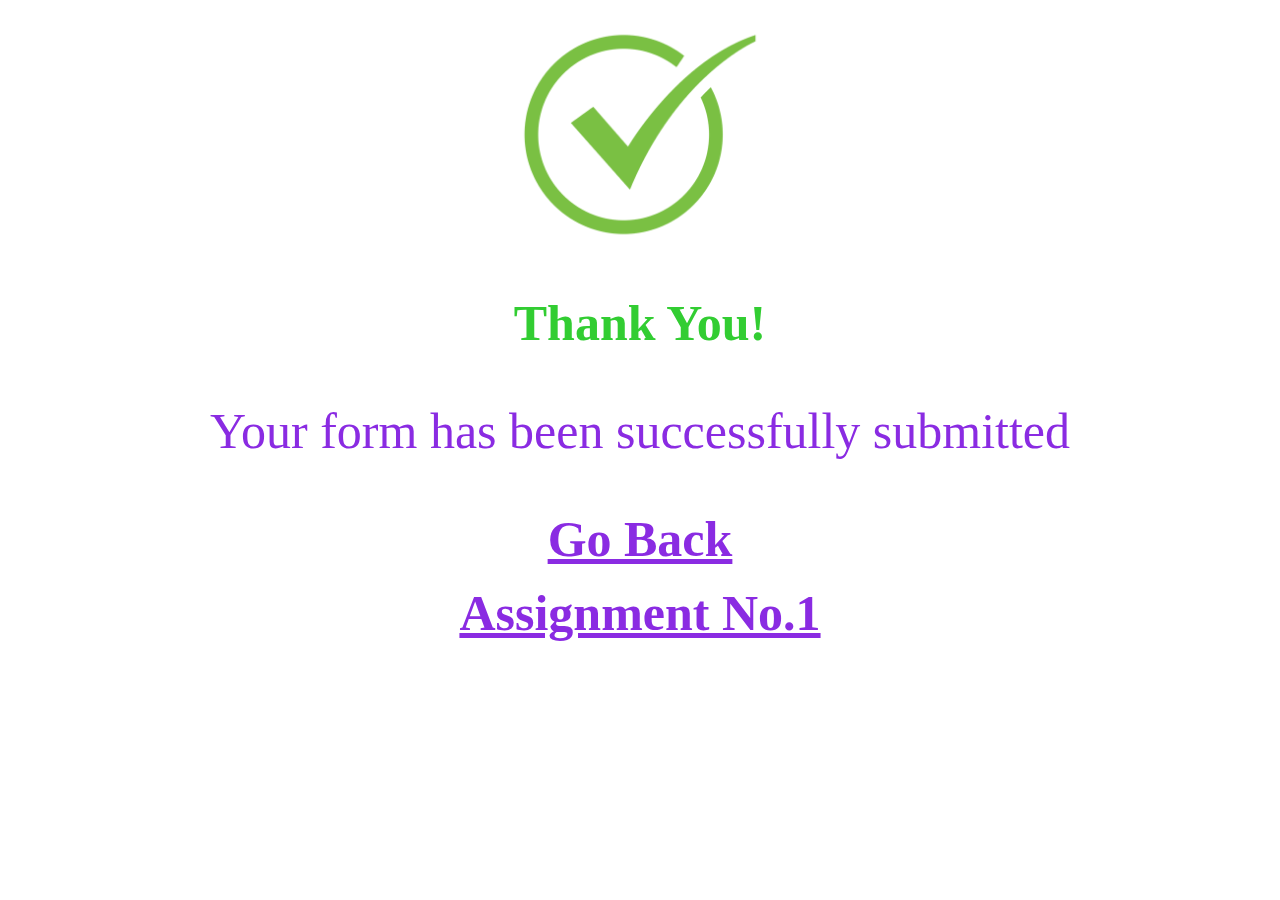
<file: submission.html>
<!DOCTYPE html>
<html lang="en">
<head>
    
    <title>Submission Page</title>
    <link rel="stylesheet" href="submission.css">
</head>
<body>
    <img src="Images/Tick-Mark.png">
    <p><h1> <b> Thank You! </b></h1></p>
    <p id="submitted">Your form has been successfully submitted</p>
    <p align ="center"><a href="Assignment-2.html"> <b> Go Back </b></a></p>
    <p align ="center"><a href="Assignment-1.html"> <b> Assignment No.1 </b></a></p>

</body>
</html>
</file>
<file: style.css>
/* Global Styles */

html,
body {
  height: 100%;
  width: 100%;
}

.header h4 {
  color: whitesmoke;
}


.vert-text {
  display: table-cell;
  vertical-align: middle;
  text-align: center;
}

.vert-text h1 {
  padding: 0;
  margin: 0;
  font-size: 4.5em;
  font-weight: 700;
}

/* Side Menu */

#sidebar-wrapper {
  margin-right: -250px;
  right: 0;
  width: 250px;
  background: #000;
  position: fixed;
  height: 100%;
  overflow-y: auto;
  z-index: 1000;
  -webkit-transition: all 0.4s ease 0s;
  -moz-transition: all 0.4s ease 0s;
  -ms-transition: all 0.4s ease 0s;
  -o-transition: all 0.4s ease 0s;
  transition: all 0.4s ease 0s;
}

.sidebar-nav {
  position: absolute;
  top: 0;
  width: 250px;
  list-style: none;
  margin: 0;
  padding: 0;
}

.sidebar-nav li {
  line-height: 40px;
  text-indent: 20px;
}

.sidebar-nav li a {
  color: #999999;
  display: block;
  text-decoration: none;
}

.sidebar-nav li a:hover {
  color: #fff;
  background: rgba(255,255,255,0.2);
  text-decoration: none;
}

.sidebar-nav li a:active,
.sidebar-nav li a:focus {
  text-decoration: none;
}

.sidebar-nav > .sidebar-brand {
  height: 55px;
  line-height: 55px;
  font-size: 18px;
}

.sidebar-nav > .sidebar-brand a {
  color: #999999;
}

.sidebar-nav > .sidebar-brand a:hover {
  color: #fff;
  background: none;
}

#menu-toggle {
  top: 0;
  right: 0;
  position: fixed;
  z-index: 1;
}

#sidebar-wrapper.active {
  right: 250px;
  width: 250px;
  -webkit-transition: all 0.4s ease 0s;
  -moz-transition: all 0.4s ease 0s;
  -ms-transition: all 0.4s ease 0s;
  -o-transition: all 0.4s ease 0s;
  transition: all 0.4s ease 0s;
}

.toggle {
  margin: 5px 5px 0 0;
}

/* Full Page Image Header Area */

.header {
  display: table;
  height: 100%;
  width: 100%;
  position: relative;
  background: url(Images/Islamabad.jpg) no-repeat center center fixed; 
  -webkit-background-size: cover;
  -moz-background-size: cover;
  -o-background-size: cover;
  background-size: cover;
}

/* Intro */

.intro {
  padding: 50px 0;
}

/* Services */

.services {
  background: #7fbbda;
  padding: 50px 0;
  color: #ffffff;
}

.service-item {
  margin-bottom: 15px;
}

i.service-icon {
  border: 3px solid #ffffff;
  border-radius: 50%;
  display: inline-block;
  font-size: 56px;
  width: 140px;
  height: 140px;
  line-height: 136px;
  vertical-align: middle; 
  text-align: center;
}

/* Callout */

.callout {
  color: #ffffff;
  display: table;
  height: 400px;
  width: 100%;
  background: url(../img/callout.jpg) no-repeat center center fixed; 
  -webkit-background-size: cover;
  -moz-background-size: cover;
  -o-background-size: cover;
  background-size: cover;
}

/* Portfolio */

.portfolio {
  padding: 50px 0;
}

.portfolio-item {
  margin-bottom: 25px;
}

.img-portfolio {
  margin: 0 auto;
}


/* Call to Action */

.call-to-action {
  color: #ffffff;
  background: #0a5175;
  padding: 50px 0;
}

.call-to-action .btn {
  margin: 10px;
}

/* Map */

.map {
  height: 500px;
}

/* Footer */

footer {
  padding: 100px 0;
}

.top-scroll {
  margin-top: 50px;
}

.top-scroll a {
  text-decoration: none;
  color: inherit;
}

i.scroll {
  color: #333333;
}

i.scroll:hover {
  color: #0a5175;
}
/* Responsive */

@media (max-width: 768px) {
	
  .header {
	background: url(Images/Islamabad.jpg) no-repeat center center scroll; 
  }

  .callout {
	background: url(Images/Islamabad.jpg) no-repeat center center scroll; 
  }

  .map {
	height: 75%;
  }

}

.social-icons {
  display: inline-flex;
font-size: xx-large;
}
</file>
<file: Assignment-2.css>
img {
    display: block;
    margin-left: auto;
    margin-right: auto;
    width: 45%;
  }

h3{
    font-family: Calibri; 
    font-size: 25pt;         
    font-style: normal; 
    font-weight: bold; 
    color:SlateBlue;
    text-align: center; 
    text-decoration: underline
  }
  
  table{
    font-family: Calibri; 
    color:white; 
    font-size: 13pt; 
    font-style: normal;
    font-weight: bold;
    text-align:; 
    background-color: SlateBlue; 
    border-collapse: collapse; 
    
  }
  table.inner{
    border: 0px
  }
</file>
<file: Assignment-3.css>
.header {
    background-color: #3c6fbe;
    color: #ffff;
    
}

.row i {
font-size: large;
margin: 15px 10px;
}

.navbar-brand img {
    width: 250px;
} 

.dropdown:hover>.dropdown-menu {
    display: inline-block;
}

.nav-item:hover {
    background-color: #3c6fbe;
    
}


#intro {
   background-color: #eff5f6;
   color: #3c6fbe ;
   }


.doing-box {
    color: #3c6fbe ;
    /* margin-top: 20px; */
    }

.counter {
    background-color: #2755E9 ;
    color: white;
    font-size: 15px;
    font-weight: bold;
}

.marquee-box {
    background-color: #3c6fbe ;
    color: white;
}


#footer {
background-color: #0a0a0afa;
color: white;
}


.social-icons {
    margin-left: 5px;
    
}

.we-do h1 {
    color: #3c6fbe;
}

.media-body h4 {
    color: #3c6fbe;
}

.mission-section h3 {
    color: #3c6fbe ;
}
</file>
<file: submission.css>
h1 {
    font-family: Georgia, 'Times New Roman', Times, serif;
    font-size: 50px;
    color: limegreen;
    text-align: center;
}
img {
    display: block;
    margin-left: auto;
    margin-right: auto;
    width: 20%;
}
#submitted {
    font-family: Georgia, 'Times New Roman', Times, serif;
    font-size: 50px;
    color: blueviolet;
    text-align: center;
}
p>a {
    font-family: Georgia, 'Times New Roman', Times, serif;
    font-size: 50px;
    color: blueviolet;
    text-align: center;
}
</file>
